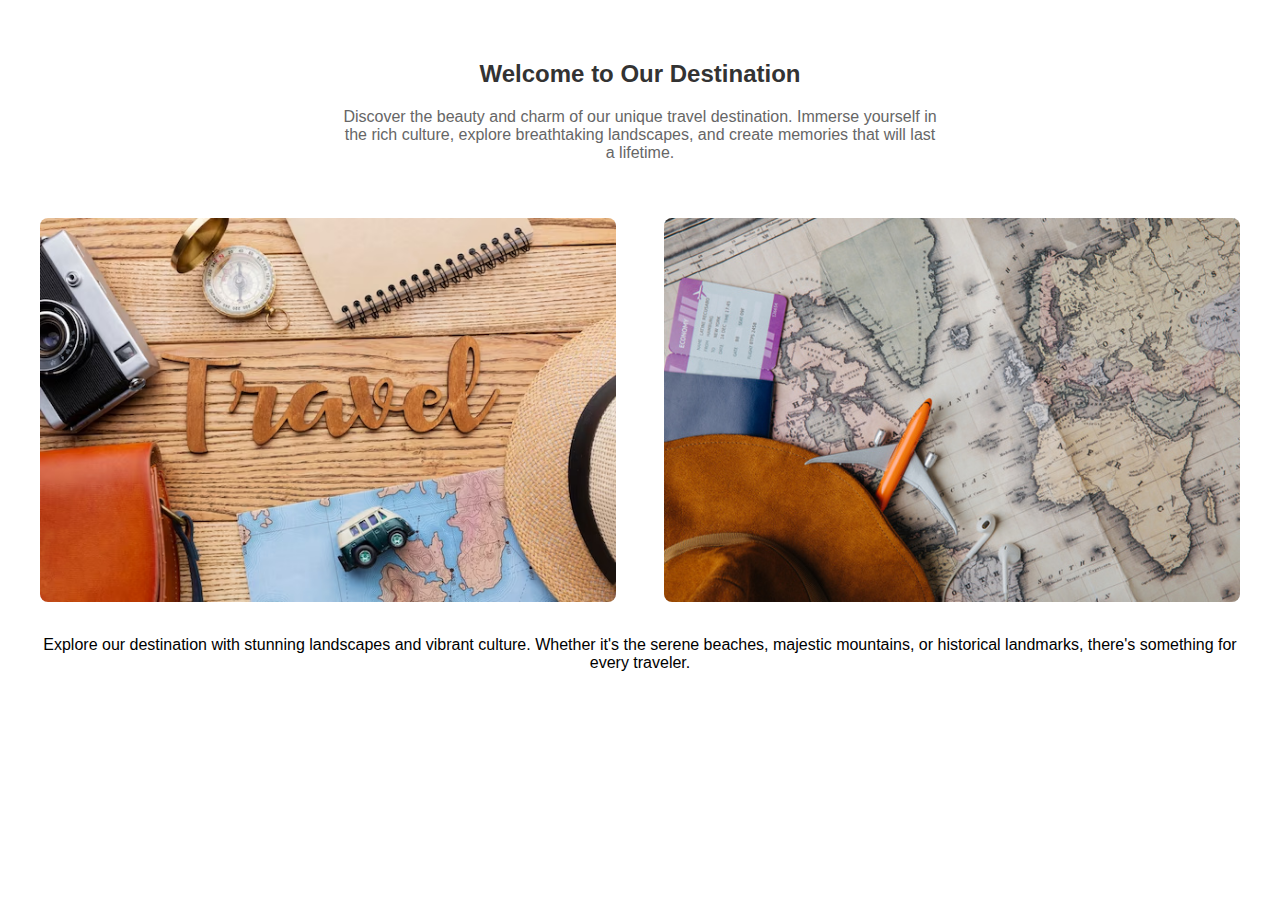
<file: about.html>
<!DOCTYPE html>
<html lang="en">
<head>
  <meta charset="UTF-8">
  <meta name="viewport" content="width=device-width, initial-scale=1.0">
  <title>About Our Destination</title>
  <style>
    body {
      font-family: 'Arial', sans-serif;
      margin: 0;
      padding: 0;
    }

    .container {
      max-width: 1200px;
      margin: 0 auto;
      padding: 20px;
    }

    .about-section {
      display: flex;
      flex-direction: column;
      align-items: center;
      text-align: center;
    }

    .about-text {
      max-width: 600px;
      padding: 20px;
    }

    .about-text h2 {
      font-size: 24px;
      color: #333;
    }

    .about-text p {
      font-size: 16px;
      color: #666;
    }

    .about-images {
      display: flex;
      justify-content: space-between;
      margin-top: 20px;
    }

    .about-images img {
      max-width: 48%;
      height: auto;
      border-radius: 8px;
    }
  </style>
</head>
<body>

  <div class="container">
    <section class="about-section">
      <div class="about-text">
        <h2>Welcome to Our Destination</h2>
        <p>Discover the beauty and charm of our unique travel destination. Immerse yourself in the rich culture, explore breathtaking landscapes, and create memories that will last a lifetime.</p>
      </div>

      <div class="about-images">
        <img src="about2.avif" alt="Destination Image 2">
        <img src="about2.jpeg" alt="Destination Image 1">
      </div>
      <br>

      <p>Explore our destination with stunning landscapes and vibrant culture. Whether it's the serene beaches, majestic mountains, or historical landmarks, there's something for every traveler.</p>
    </section>
  </div>

</body>
</html>
</file>
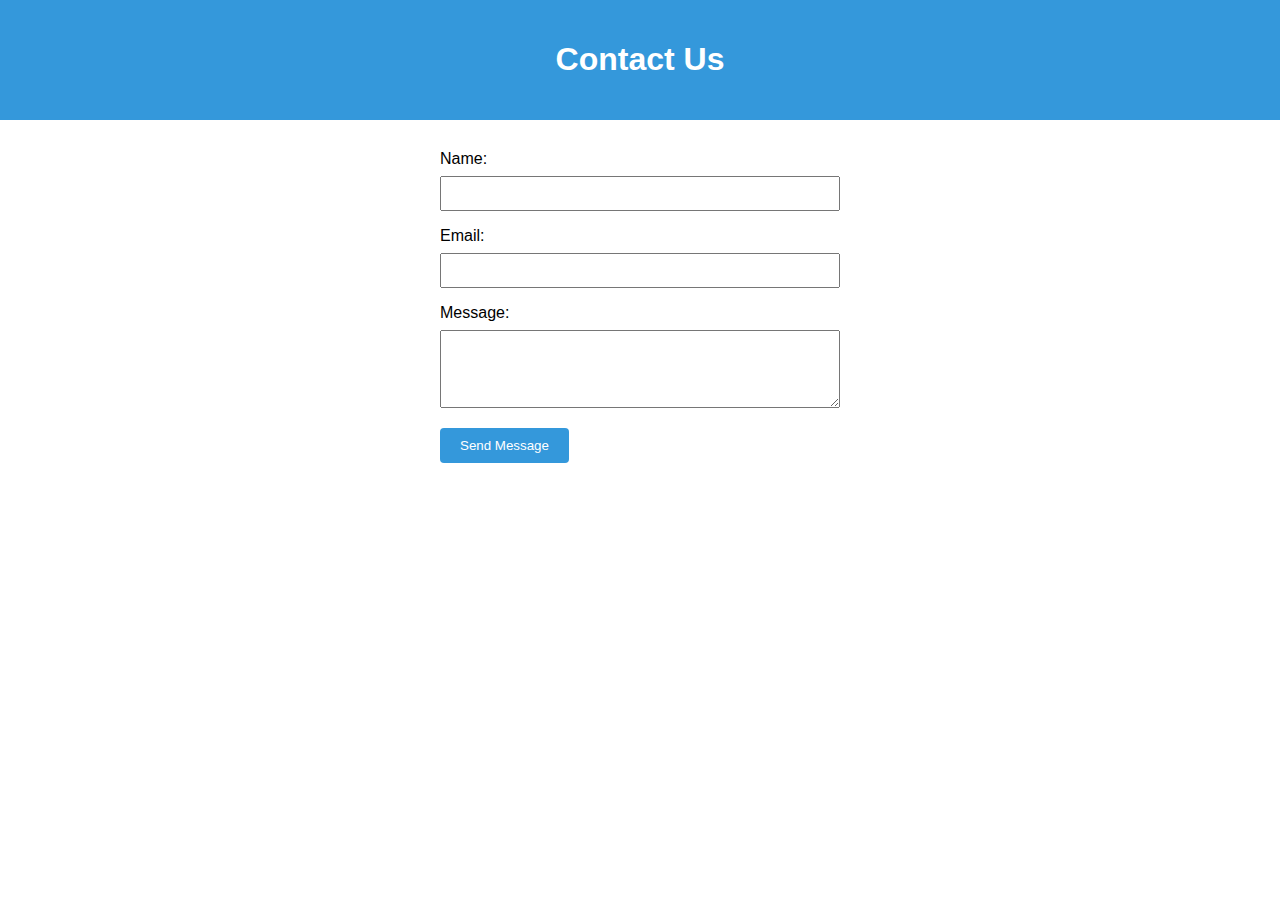
<file: contact.html>
<!DOCTYPE html>
<html lang="en">
<head>
    <meta charset="UTF-8">
    <meta name="viewport" content="width=device-width, initial-scale=1.0">
    <title>Contact Us</title>
    <style>
        body {
            font-family: Arial, sans-serif;
            margin: 0;
            padding: 0;
        }

        header {
            background-color: #3498db;
            color: #fff;
            text-align: center;
            padding: 20px;
        }

        section {
            display: flex;
            justify-content: space-around;
            align-items: center;
            padding: 20px;
        }

        .form-container {
            flex: 1;
            margin: 10px;
        }

        form {
            max-width: 400px;
            margin: 0 auto;
        }

        label {
            display: block;
            margin-bottom: 8px;
        }

        input,
        textarea {
            width: 100%;
            padding: 8px;
            margin-bottom: 16px;
            box-sizing: border-box;
        }

        button {
            background-color: #3498db;
            color: #fff;
            padding: 10px 20px;
            border: none;
            cursor: pointer;
            border-radius: 4px;
        }

        button:hover {
            background-color: #2980b9;
        }
    </style>
</head>
<body>
    <header>
        <h1>Contact Us</h1>
    </header>

    <section>
        <div class="form-container">
            <form action="#" method="post">
                <label for="name">Name:</label>
                <input type="text" id="name" name="name" required>

                <label for="email">Email:</label>
                <input type="email" id="email" name="email" required>

                <label for="message">Message:</label>
                <textarea id="message" name="message" rows="4" required></textarea>

                <button type="submit">Send Message</button>
            </form>
        </div>

        <!-- You can add additional content or information on the right side if needed -->
    </section>
</body>
</html>
</file>
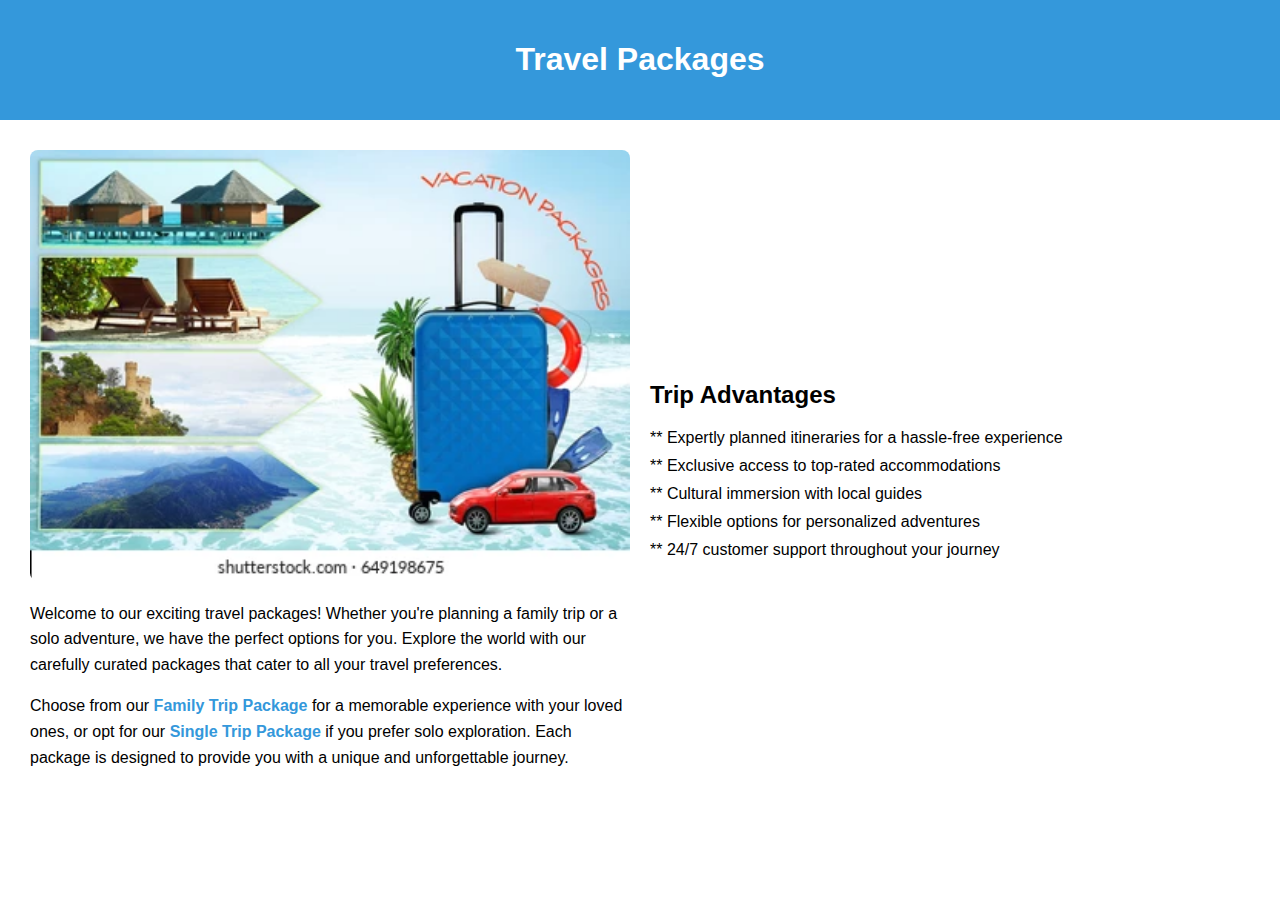
<file: design.html>
<!DOCTYPE html>
<html lang="en">
<head>
    <meta charset="UTF-8">
    <meta name="viewport" content="width=device-width, initial-scale=1.0">
    <title>Travel Packages</title>
    <style>
        body {
            font-family: Arial, sans-serif;
            margin: 0;
            padding: 0;
        }

        header {
            background-color: #3498db;
            color: #fff;
            text-align: center;
            padding: 20px;
        }

        section {
            display: flex;
            justify-content: space-around;
            align-items: center;
            padding: 20px;
        }

        .image-container {
            flex: 1;
            margin: 10px;
        }

        .image-container img {
            width: 100%;
            border-radius: 8px;
        }

        .content-container {
            flex: 1;
            margin: 10px;
        }

        p {
            line-height: 1.6;
        }

        .package {
            font-weight: bold;
            color: #3498db;
        }

        .advantages {
            margin-top: 20px;
        }

        .advantages ul {
            list-style-type: none;
            padding: 0;
        }

        .advantages li {
            margin-bottom: 10px;
        }
    </style>
</head>
<body>
    <header>
        <h1>Travel Packages</h1>
    </header>

    <section>
        <div class="image-container">
            <img src="vacation-packages-concept-collage-travel-260nw-649198675.jpg.webp" alt="Travel Image">
            <p>Welcome to our exciting travel packages! Whether you're planning a family trip or a solo adventure, we have the perfect options for you. Explore the world with our carefully curated packages that cater to all your travel preferences.</p>
            <p>Choose from our <span class="package">Family Trip Package</span> for a memorable experience with your loved ones, or opt for our <span class="package">Single Trip Package</span> if you prefer solo exploration. Each package is designed to provide you with a unique and unforgettable journey.</p>
        </div>
        <div class="content-container">
            <div class="advantages">
                <h2>Trip Advantages</h2>
                <ul>
                    <li>** Expertly planned itineraries for a hassle-free experience</li>
                    <li>** Exclusive access to top-rated accommodations</li>
                    <li>** Cultural immersion with local guides</li>
                    <li>** Flexible options for personalized adventures</li>
                    <li>** 24/7 customer support throughout your journey</li>
                </ul>
            </div>
    
    </section>
</body>
</html>
</file>
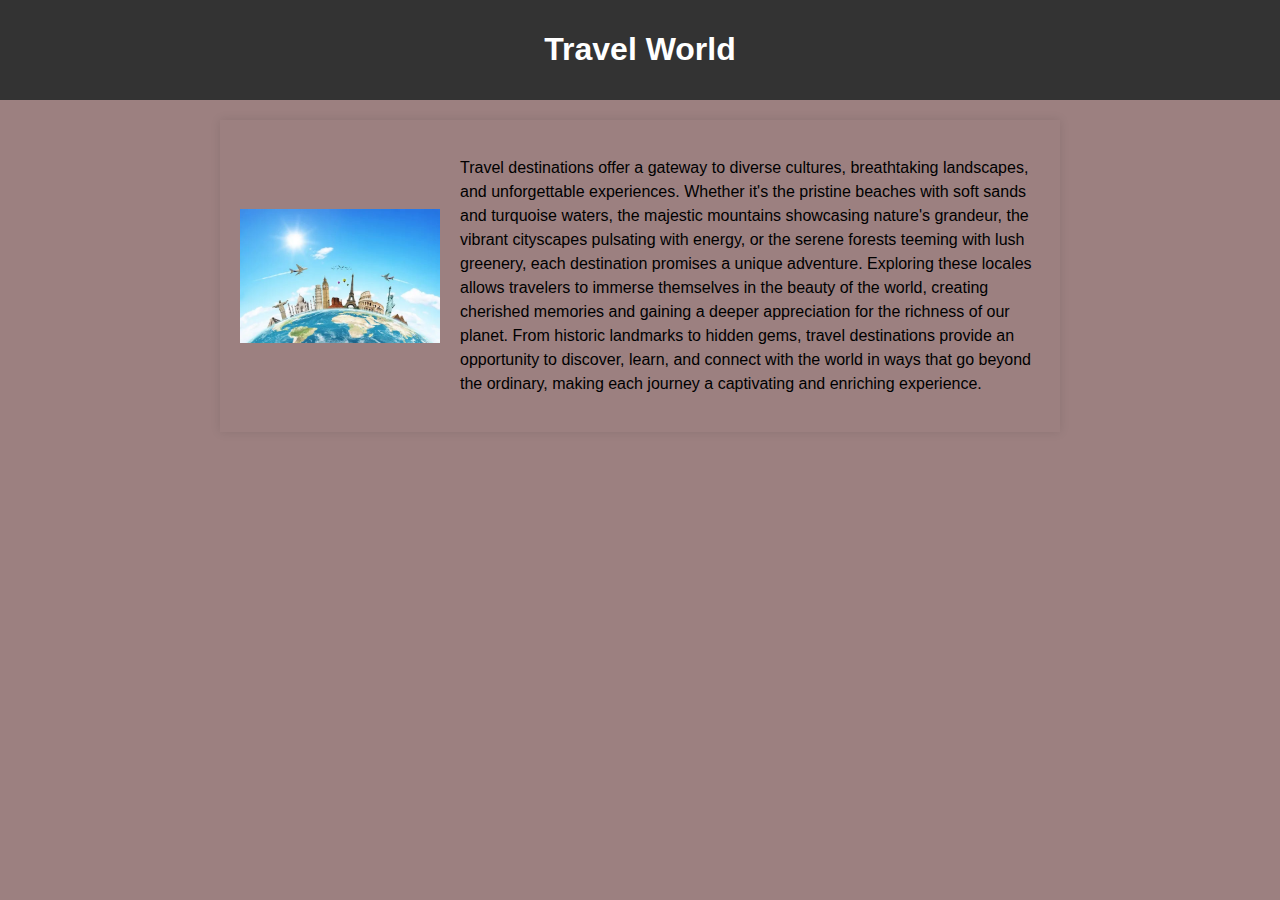
<file: home.html>
<!DOCTYPE html>
<html lang="en">
<head>
    <meta charset="UTF-8">
    <meta name="viewport" content="width=device-width, initial-scale=1.0">
    <title>HomePage</title>
    <style>
        body {
            font-family: Arial, sans-serif;
            margin: 0;
            padding: 0;
            background-color: rgb(156, 128, 128);
        }

        header {
            background-color: #333;
            color: white;
            text-align: center;
            padding: 10px;
        }

        main {
            max-width: 800px;
            margin: 20px auto;
            padding: 20px;
            background-color:rgb(156, 128, 128) ;
            box-shadow: 0 0 10px rgba(0, 0, 0, 0.1);
        }

        .image-container {
            display: flex;
            flex-direction: column;
            align-items: center;
        }

        .image-container img {
            max-width: 200%;
            height: auto;
            margin-bottom: 2px;
        }

        .paragraph-container {
            display: flex;
            align-items: center;
        }

        .paragraph-container img {
            max-width: 200px;
            height: auto;
            margin-right: 20px;
        }

        p {
            line-height: 1.5;
        }
    </style>
</head>
<body>

    <header>
        <h1>Travel World</h1>
    </header>

    <main>

        <div class="paragraph-container">
            <img src="home.jpg" alt="Image 3">
            <p>Travel destinations offer a gateway to diverse cultures, breathtaking landscapes, and unforgettable experiences. Whether it's the pristine beaches with soft sands and turquoise waters, the majestic mountains showcasing nature's grandeur, the vibrant cityscapes pulsating with energy, or the serene forests teeming with lush greenery, each destination promises a unique adventure. Exploring these locales allows travelers to immerse themselves in the beauty of the world, creating cherished memories and gaining a deeper appreciation for the richness of our planet. From historic landmarks to hidden gems, travel destinations provide an opportunity to discover, learn, and connect with the world in ways that go beyond the ordinary, making each journey a captivating and enriching experience.</p>
       
    </main>

</body>
</html>
</file>
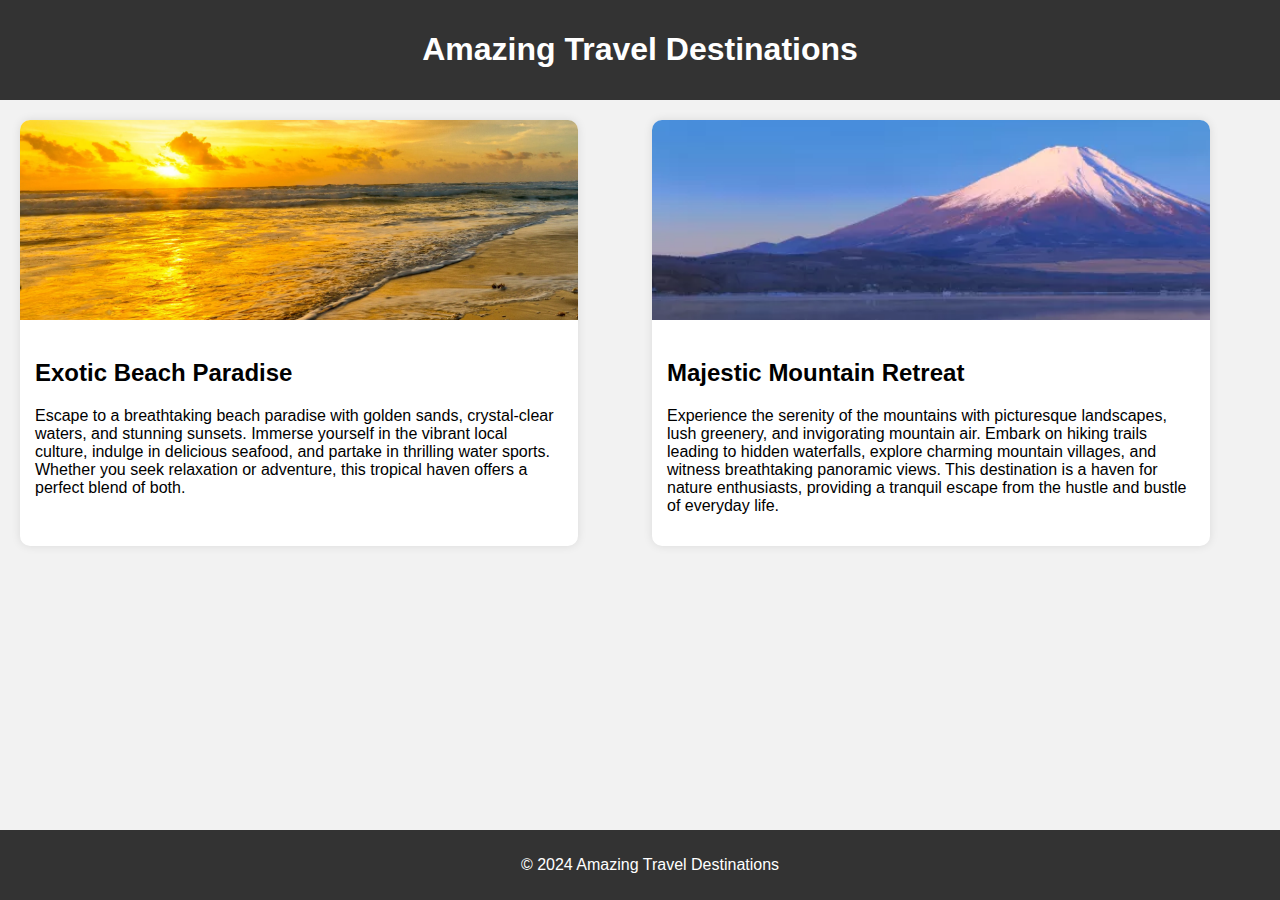
<file: service.html>
<!DOCTYPE html>
<html lang="en">
<head>
    <meta charset="UTF-8">
    <meta name="viewport" content="width=device-width, initial-scale=1.0">
    <title>Amazing Travel Destinations</title>
    <style>
        body {
            font-family: Arial, sans-serif;
            margin: 0;
            padding: 0;
            background-color: #f2f2f2;
        }

        header {
            background-color: #333;
            color: white;
            text-align: center;
            padding: 10px;
        }

        #main-content {
            display: flex;
            justify-content: space-between;
            padding: 20px;
        }

        .destination {
            width: 45%;
            background-color: white;
            border-radius: 10px;
            box-shadow: 0 0 10px rgba(0, 0, 0, 0.1);
            overflow: hidden;
            margin-right: 50px; /* Adjust the margin-right to decrease the gap */
        }

        .destination img {
            width: 150%;
            height: 200px;
            object-fit: cover;
        }

        .destination-content {
            padding: 15px;
        }

        footer {
            background-color: #333;
            color: white;
            text-align: center;
            padding: 10px;
            position: fixed;
            bottom: 0;
            width: 100%;
        }
    </style>
</head>
<body>

    <header>
        <h1>Amazing Travel Destinations</h1>
    </header>

    <div id="main-content">

        <div class="destination">
            <img src="service1.webp" alt="Destination 1">
            <div class="destination-content">
                <h2>Exotic Beach Paradise</h2>
                <p>Escape to a breathtaking beach paradise with golden sands, crystal-clear waters, and stunning sunsets. Immerse yourself in the vibrant local culture, indulge in delicious seafood, and partake in thrilling water sports. Whether you seek relaxation or adventure, this tropical haven offers a perfect blend of both.</p>
            </div>
        </div>

        <div class="destination">
            <img src="service2.webp" alt="Destination 2">
            <div class="destination-content">
                <h2>Majestic Mountain Retreat</h2>
                <p>Experience the serenity of the mountains with picturesque landscapes, lush greenery, and invigorating mountain air. Embark on hiking trails leading to hidden waterfalls, explore charming mountain villages, and witness breathtaking panoramic views. This destination is a haven for nature enthusiasts, providing a tranquil escape from the hustle and bustle of everyday life.</p>
            </div>
        </div>

    </div>

    <footer>
        <p>&copy; 2024 Amazing Travel Destinations</p>
    </footer>

</body>
</html>
</file>
